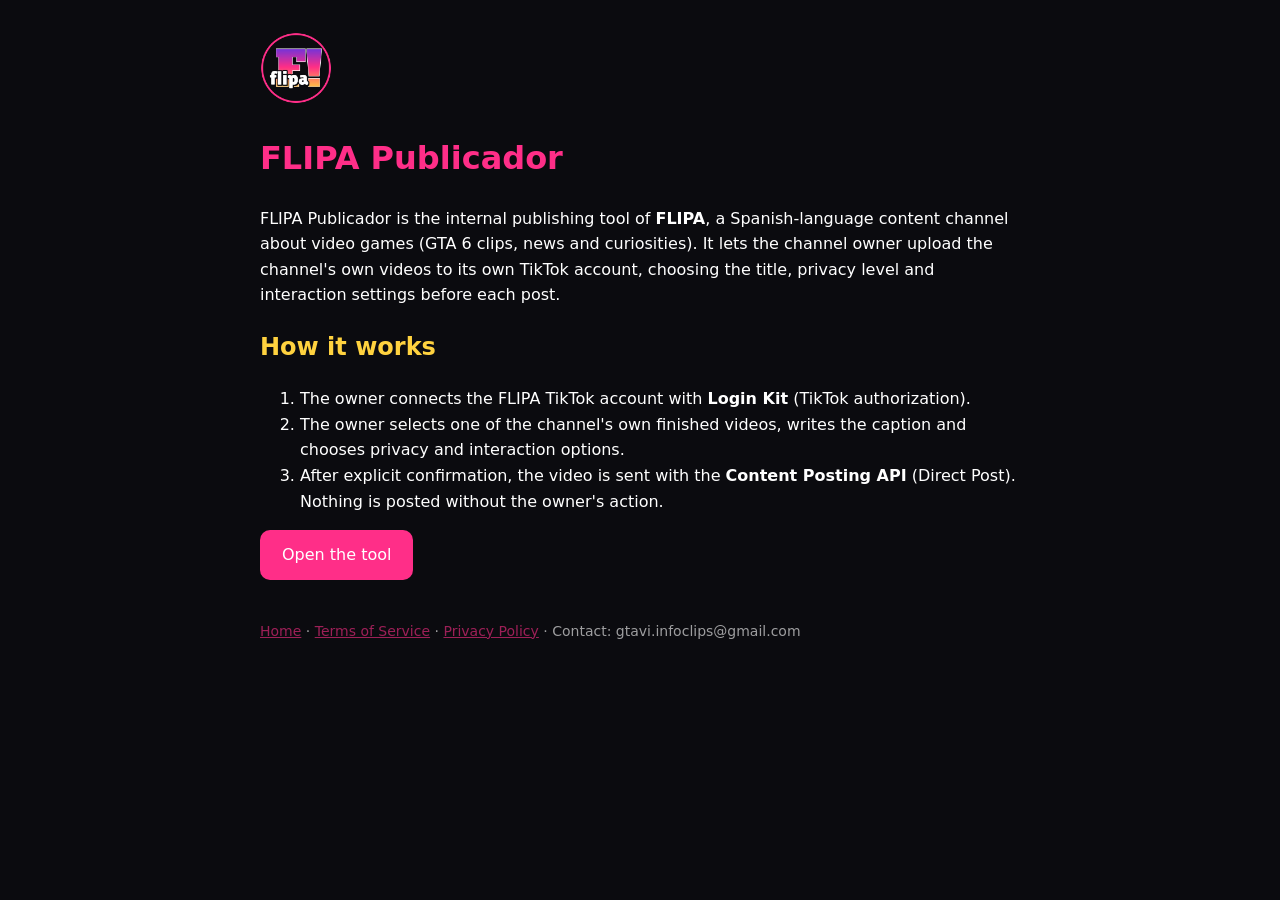
<file: index.html>
<!doctype html><html lang="en"><head><meta charset="utf-8"><meta name="viewport" content="width=device-width,initial-scale=1"><title>FLIPA Publicador</title><link rel="stylesheet" href="style.css"></head><body><main><header><img src="icon-1024.png" alt="FLIPA"></header><h1>FLIPA Publicador</h1>
<p>FLIPA Publicador is the internal publishing tool of <b>FLIPA</b>, a Spanish-language content channel about video games (GTA 6 clips, news and curiosities). It lets the channel owner upload the channel's own videos to its own TikTok account, choosing the title, privacy level and interaction settings before each post.</p>
<h2>How it works</h2>
<ol><li>The owner connects the FLIPA TikTok account with <b>Login Kit</b> (TikTok authorization).</li>
<li>The owner selects one of the channel's own finished videos, writes the caption and chooses privacy and interaction options.</li>
<li>After explicit confirmation, the video is sent with the <b>Content Posting API</b> (Direct Post). Nothing is posted without the owner's action.</li></ol>
<p><a class="btn" href="app.html">Open the tool</a></p><footer><a href="/">Home</a> · <a href="terms.html">Terms of Service</a> · <a href="privacy.html">Privacy Policy</a> · Contact: gtavi.infoclips@gmail.com</footer></main></body></html>
</file>
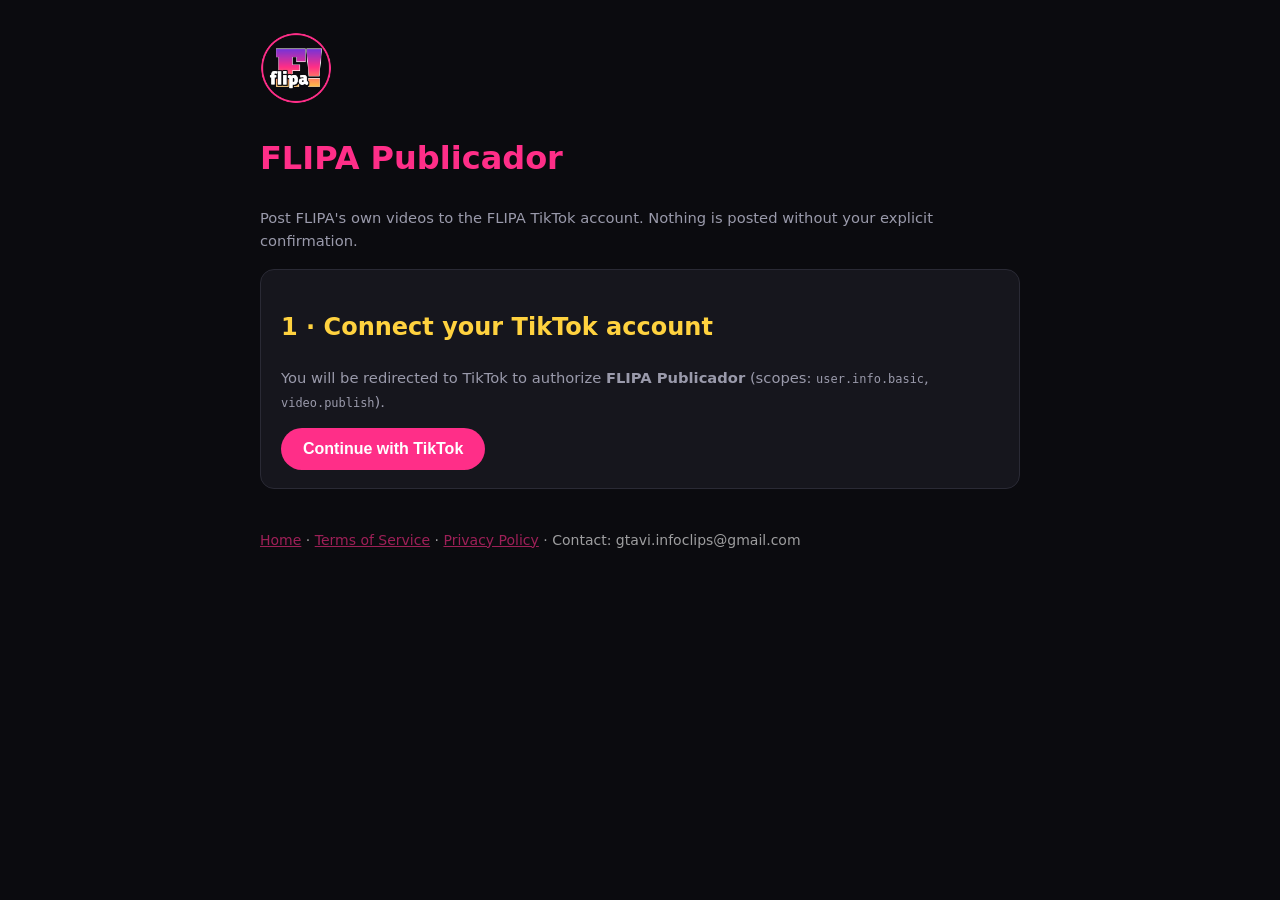
<file: app.html>
<!doctype html>
<html lang="en">
<head>
<meta charset="utf-8">
<meta name="viewport" content="width=device-width,initial-scale=1">
<title>FLIPA Publicador · Post to TikTok</title>
<link rel="stylesheet" href="style.css">
<style>
  main{max-width:760px}
  .card{background:#16161d;border:1px solid #2a2a35;border-radius:14px;padding:18px 20px;margin:16px 0}
  .row{display:flex;gap:14px;align-items:center;flex-wrap:wrap}
  .acct img{width:44px;height:44px;border-radius:50%;object-fit:cover}
  .muted{color:#9a9aab;font-size:.92em}
  label{display:block;margin:12px 0 6px;font-weight:600}
  select,textarea,input[type=datetime-local]{width:100%;box-sizing:border-box;background:#0b0b0f;color:#fff;border:1px solid #33333f;border-radius:8px;padding:10px;font:inherit}
  textarea{min-height:90px}
  .check{display:flex;gap:10px;align-items:center;margin:8px 0;font-weight:400}
  .check input{width:18px;height:18px}
  .videos{display:grid;grid-template-columns:repeat(auto-fill,minmax(210px,1fr));gap:10px}
  .vid{border:2px solid #2a2a35;border-radius:10px;padding:10px;cursor:pointer;background:#0f0f14}
  .vid.sel{border-color:#FF2E88}
  .preview{display:flex;justify-content:center}
  .preview iframe{width:300px;height:533px;border:0;border-radius:12px;background:#000}
  .btn{display:inline-block;background:#FF2E88;color:#fff;border:0;border-radius:999px;padding:12px 22px;font-weight:700;cursor:pointer;text-decoration:none}
  .btn[disabled]{opacity:.4;cursor:not-allowed}
  .btn.ghost{background:transparent;border:1px solid #444;color:#ddd}
  .note{background:#1e1a10;border:1px solid #5c4a14;color:#ffd23f;border-radius:8px;padding:10px;margin:10px 0}
  .ok{background:#0f1e14;border-color:#1f5c33;color:#7dffa8}
  .err{background:#240f12;border-color:#6b1d27;color:#ff8a9b}
  .hidden{display:none}
  .sub{margin-left:28px}
</style>
</head>
<body><main>
<header><img src="icon-1024.png" alt="FLIPA" style="width:72px;border-radius:16px"></header>
<h1>FLIPA Publicador</h1>
<p class="muted">Post FLIPA's own videos to the FLIPA TikTok account. Nothing is posted without your explicit confirmation.</p>

<!-- 1. Login -->
<section id="login" class="card">
  <h2>1 · Connect your TikTok account</h2>
  <p class="muted">You will be redirected to TikTok to authorize <b>FLIPA Publicador</b> (scopes: <code>user.info.basic</code>, <code>video.publish</code>).</p>
  <button class="btn" id="btnLogin">Continue with TikTok</button>
</section>

<!-- 2. Tool -->
<section id="tool" class="hidden">
  <div class="card row acct">
    <img id="avatar" alt="">
    <div><div class="muted">Posting to TikTok account</div><b id="nick"></b></div>
    <span style="flex:1"></span>
    <button class="btn ghost" id="btnLogout">Disconnect</button>
  </div>

  <div class="card">
    <h2>2 · Choose a video</h2>
    <div id="videos" class="videos"><span class="muted">Loading FLIPA's videos…</span></div>
  </div>

  <div id="form" class="card hidden">
    <h2>3 · Post settings</h2>
    <div class="preview"><iframe id="preview" allow="autoplay" title="Video preview"></iframe></div>

    <label for="title">Caption</label>
    <textarea id="title" maxlength="2200"></textarea>

    <label for="privacy">Who can view this video</label>
    <select id="privacy"><option value="" selected disabled>Select privacy</option></select>

    <label>Allow users to</label>
    <div class="check"><input type="checkbox" id="c_comment"><span>Comment</span></div>
    <div class="check"><input type="checkbox" id="c_duet"><span>Duet</span></div>
    <div class="check"><input type="checkbox" id="c_stitch"><span>Stitch</span></div>

    <label>Content disclosure</label>
    <div class="check"><input type="checkbox" id="disclose"><span>Disclose video content <span class="muted">— turn on if this video promotes yourself, a brand, product or service</span></span></div>
    <div id="discloseBox" class="sub hidden">
      <div class="check"><input type="checkbox" id="b_yours"><span><b>Your brand</b> — you are promoting yourself or your own business</span></div>
      <div class="check"><input type="checkbox" id="b_branded"><span><b>Branded content</b> — you are promoting another brand or a third party</span></div>
      <div id="discloseLabel" class="note hidden"></div>
      <div id="discloseNeed" class="note hidden">You need to indicate if your content promotes yourself, a third party, or both.</div>
    </div>

    <label>When</label>
    <div class="check"><input type="radio" name="when" id="w_now" checked><span>Post now</span></div>
    <div class="check"><input type="radio" name="when" id="w_later"><span>Schedule (Spain time)</span></div>
    <input type="datetime-local" id="whenAt" class="hidden">
    <div class="check"><input type="checkbox" id="asDefault"><span class="muted">Use these settings for FLIPA's automatic queue</span></div>

    <p id="consent" class="muted" style="margin-top:16px"></p>
    <div id="durWarn" class="note err hidden"></div>
    <button class="btn" id="btnPost" disabled>Post to TikTok</button>
    <div id="result" class="note hidden"></div>
  </div>
</section>

<footer><a href="/">Home</a> · <a href="terms.html">Terms of Service</a> · <a href="privacy.html">Privacy Policy</a> · Contact: gtavi.infoclips@gmail.com</footer>
</main>

<script>
// Configuracion publica (el client key NO es secreto; el secreto vive solo en el backend de Apps Script).
const CONFIG = {
  clientKey: 'sbawsxuryn53q6w8ef',
  backend: 'https://script.google.com/macros/s/AKfycbwyRD4hBNhfQ_yggmsDw3bQk7nys-DvvBc2SdDQtJykheyRoc6QVwvBRHyHWqfIifmT/exec',
  redirect: 'https://gtavi-infoclips.github.io/app.html',
  scopes: 'user.info.basic,video.publish'
};
const $ = id => document.getElementById(id);
const PRIV = { PUBLIC_TO_EVERYONE: 'Everyone', MUTUAL_FOLLOW_FRIENDS: 'Friends', FOLLOWER_OF_CREATOR: 'Followers', SELF_ONLY: 'Only me' };
let creator = null, chosen = null;

async function api(action, extra) {
  // text/plain evita la peticion previa CORS; Apps Script responde con JSON legible desde el navegador
  const r = await fetch(CONFIG.backend, { method: 'POST', body: JSON.stringify(Object.assign({ action, sid: localStorage.flipaSid }, extra || {})) });
  const j = await r.json();
  if (!j.ok) throw new Error(j.error);
  return j.data;
}
function show(el, msg, cls) { el.className = 'note ' + (cls || ''); el.textContent = msg; }

// ---------- login
$('btnLogin').onclick = () => {
  const state = crypto.randomUUID();
  sessionStorage.flipaState = state;
  const u = new URL('https://www.tiktok.com/v2/auth/authorize/');
  u.search = new URLSearchParams({ client_key: CONFIG.clientKey, scope: CONFIG.scopes, response_type: 'code', redirect_uri: CONFIG.redirect, state }).toString();
  location.href = u.toString();
};
$('btnLogout').onclick = async () => { try { await api('logout'); } catch (e) {} localStorage.removeItem('flipaSid'); location.href = CONFIG.redirect; };

async function init() {
  const q = new URLSearchParams(location.search);
  if (q.get('code')) {
    if (q.get('state') !== sessionStorage.flipaState) { alertBox('Login failed (state mismatch). Please try again.'); return; }
    try {
      const d = await api('exchange', { code: q.get('code') });
      localStorage.flipaSid = d.sid;
    } catch (e) { alertBox('Login failed: ' + e.message); return; }
    history.replaceState({}, '', CONFIG.redirect);
  } else if (q.get('error')) { alertBox('TikTok authorization was cancelled: ' + q.get('error_description')); }
  if (!localStorage.flipaSid) return;
  try {
    const me = await api('me');
    $('nick').textContent = me.display_name || 'TikTok account';
    if (me.avatar_url) $('avatar').src = me.avatar_url;
    $('login').classList.add('hidden'); $('tool').classList.remove('hidden');
    await loadCreator();
    await loadVideos();
  } catch (e) { localStorage.removeItem('flipaSid'); alertBox(e.message); }
}
function alertBox(m) { const d = document.createElement('div'); d.className = 'note err'; d.textContent = m; $('login').appendChild(d); }

// ---------- creator info (obligatorio antes de mostrar el formulario)
async function loadCreator() {
  creator = await api('creator');
  $('nick').textContent = creator.creator_nickname || $('nick').textContent;
  if (creator.creator_avatar_url) $('avatar').src = creator.creator_avatar_url;
  const sel = $('privacy');
  (creator.privacy_level_options || []).forEach(v => { const o = document.createElement('option'); o.value = v; o.textContent = PRIV[v] || v; sel.appendChild(o); });
  // Interacciones desactivadas por la configuracion de la cuenta: se muestran grises y no se pueden activar
  [['comment_disabled', 'c_comment'], ['duet_disabled', 'c_duet'], ['stitch_disabled', 'c_stitch']].forEach(([k, id]) => {
    if (creator[k]) { $(id).checked = false; $(id).disabled = true; $(id).parentElement.title = 'Disabled in your TikTok privacy settings'; }
  });
}

// ---------- videos de la cola de FLIPA
async function loadVideos() {
  const list = await api('queue'), box = $('videos');
  box.innerHTML = '';
  if (!list.length) { box.innerHTML = '<span class="muted">No pending videos in FLIPA\'s queue.</span>'; return; }
  list.forEach(v => {
    const d = document.createElement('div');
    d.className = 'vid';
    d.innerHTML = '<b></b><div class="muted"></div>';
    d.querySelector('b').textContent = v.title || v.id;
    d.querySelector('div').textContent = v.tt_at ? 'Planned: ' + v.tt_at : v.id;
    d.onclick = () => choose(v, d);
    box.appendChild(d);
  });
}
function choose(v, el) {
  document.querySelectorAll('.vid').forEach(x => x.classList.remove('sel'));
  el.classList.add('sel'); chosen = v;
  $('preview').src = 'https://drive.google.com/file/d/' + v.drive + '/preview';
  $('title').value = v.caption || v.title || '';
  if (v.tt_at) { $('w_later').checked = true; $('whenAt').value = v.tt_at.replace(' ', 'T'); }
  $('form').classList.remove('hidden'); $('result').classList.add('hidden');
  refresh();
}

// ---------- reglas de la UX de TikTok
['privacy', 'disclose', 'b_yours', 'b_branded', 'w_now', 'w_later', 'whenAt'].forEach(id => $(id).addEventListener('change', refresh));
function refresh() {
  const disclose = $('disclose').checked, yours = $('b_yours').checked, branded = $('b_branded').checked;
  $('discloseBox').classList.toggle('hidden', !disclose);
  if (!disclose) { $('b_yours').checked = false; $('b_branded').checked = false; }
  // El contenido de marca no puede ser privado
  const only = [...$('privacy').options].find(o => o.value === 'SELF_ONLY');
  if (only) { only.disabled = disclose && branded; only.title = only.disabled ? 'Branded content visibility cannot be set to private.' : ''; }
  if (disclose && branded && $('privacy').value === 'SELF_ONLY') $('privacy').value = '';
  const lab = $('discloseLabel');
  if (disclose && (yours || branded)) { lab.classList.remove('hidden'); lab.textContent = branded ? "Your photo/video will be labeled as 'Paid partnership'" : "Your photo/video will be labeled as 'Promotional content'"; }
  else lab.classList.add('hidden');
  $('discloseNeed').classList.toggle('hidden', !(disclose && !yours && !branded));
  $('consent').innerHTML = (disclose && branded)
    ? "By posting, you agree to TikTok's <a href='https://www.tiktok.com/legal/page/global/bc-policy/en' target='_blank'>Branded Content Policy</a> and <a href='https://www.tiktok.com/legal/page/global/music-usage-confirmation/en' target='_blank'>Music Usage Confirmation</a>."
    : "By posting, you agree to TikTok's <a href='https://www.tiktok.com/legal/page/global/music-usage-confirmation/en' target='_blank'>Music Usage Confirmation</a>.";
  $('whenAt').classList.toggle('hidden', !$('w_later').checked);
  const okWhen = $('w_now').checked || !!$('whenAt').value;
  $('btnPost').disabled = !(chosen && $('privacy').value && okWhen && !(disclose && !yours && !branded));
}

// ---------- publicar
$('btnPost').onclick = async () => {
  const btn = $('btnPost'), res = $('result');
  btn.disabled = true;
  const later = $('w_later').checked;
  const body = {
    row: chosen.row, drive: chosen.drive, title: $('title').value, privacy_level: $('privacy').value,
    disable_comment: !$('c_comment').checked, disable_duet: !$('c_duet').checked, disable_stitch: !$('c_stitch').checked,
    brand_organic_toggle: $('disclose').checked && $('b_yours').checked, brand_content_toggle: $('disclose').checked && $('b_branded').checked,
    when: later ? $('whenAt').value.replace('T', ' ') : '', default_for_queue: $('asDefault').checked
  };
  show(res, later ? 'Saving the scheduled post…' : 'Uploading your video to TikTok…');
  try {
    const d = await api('publish', body);
    if (d.scheduled) { show(res, 'Scheduled for ' + d.scheduled + ' (Spain time). It will be posted automatically.', 'ok'); return; }
    show(res, 'Video sent. TikTok is processing it — it may take a few minutes to appear on your profile.', 'ok');
    poll(d.publish_id);
  } catch (e) { show(res, 'Could not post: ' + e.message, 'err'); btn.disabled = false; }
};
async function poll(id) {
  for (let i = 0; i < 30; i++) {
    await new Promise(r => setTimeout(r, 5000));
    try {
      const s = await api('status', { publish_id: id });
      if (s.status === 'PUBLISH_COMPLETE') { show($('result'), 'Posted! It is now on your TikTok profile.', 'ok'); return; }
      if (s.status === 'FAILED') { show($('result'), 'TikTok could not publish the video: ' + (s.fail_reason || 'unknown reason'), 'err'); return; }
      show($('result'), 'TikTok is processing your video (' + (s.status || 'processing') + ')…', 'ok');
    } catch (e) { /* reintenta */ }
  }
}
init();
</script>
</body>
</html>
</file>
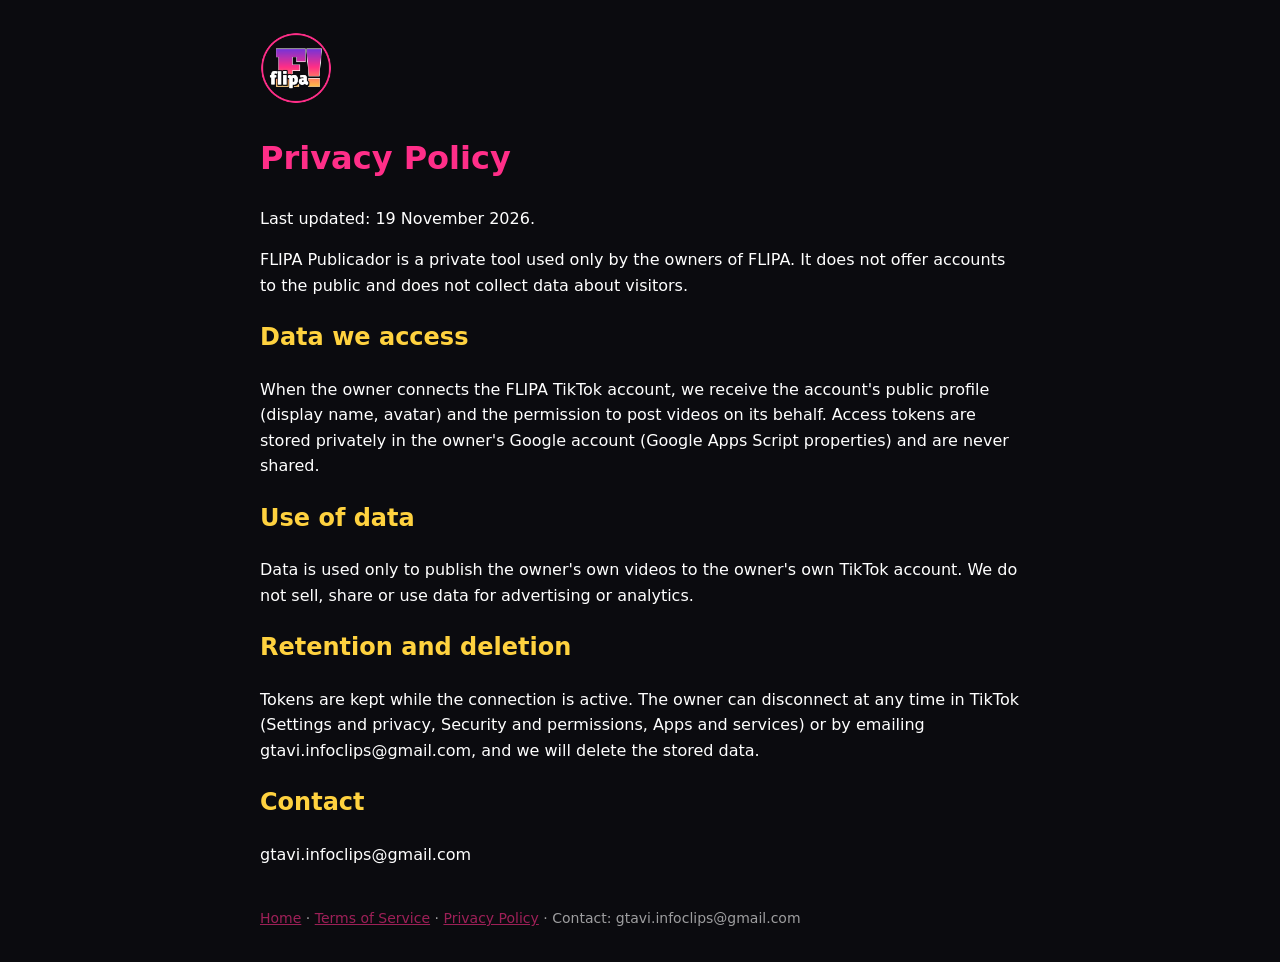
<file: privacy.html>
<!doctype html><html lang="en"><head><meta charset="utf-8"><meta name="viewport" content="width=device-width,initial-scale=1"><title>Privacy Policy - FLIPA Publicador</title><link rel="stylesheet" href="style.css"></head><body><main><header><img src="icon-1024.png" alt="FLIPA"></header><h1>Privacy Policy</h1><p>Last updated: 19 November 2026.</p>
<p>FLIPA Publicador is a private tool used only by the owners of FLIPA. It does not offer accounts to the public and does not collect data about visitors.</p>
<h2>Data we access</h2><p>When the owner connects the FLIPA TikTok account, we receive the account's public profile (display name, avatar) and the permission to post videos on its behalf. Access tokens are stored privately in the owner's Google account (Google Apps Script properties) and are never shared.</p>
<h2>Use of data</h2><p>Data is used only to publish the owner's own videos to the owner's own TikTok account. We do not sell, share or use data for advertising or analytics.</p>
<h2>Retention and deletion</h2><p>Tokens are kept while the connection is active. The owner can disconnect at any time in TikTok (Settings and privacy, Security and permissions, Apps and services) or by emailing gtavi.infoclips@gmail.com, and we will delete the stored data.</p>
<h2>Contact</h2><p>gtavi.infoclips@gmail.com</p><footer><a href="/">Home</a> · <a href="terms.html">Terms of Service</a> · <a href="privacy.html">Privacy Policy</a> · Contact: gtavi.infoclips@gmail.com</footer></main></body></html>
</file>
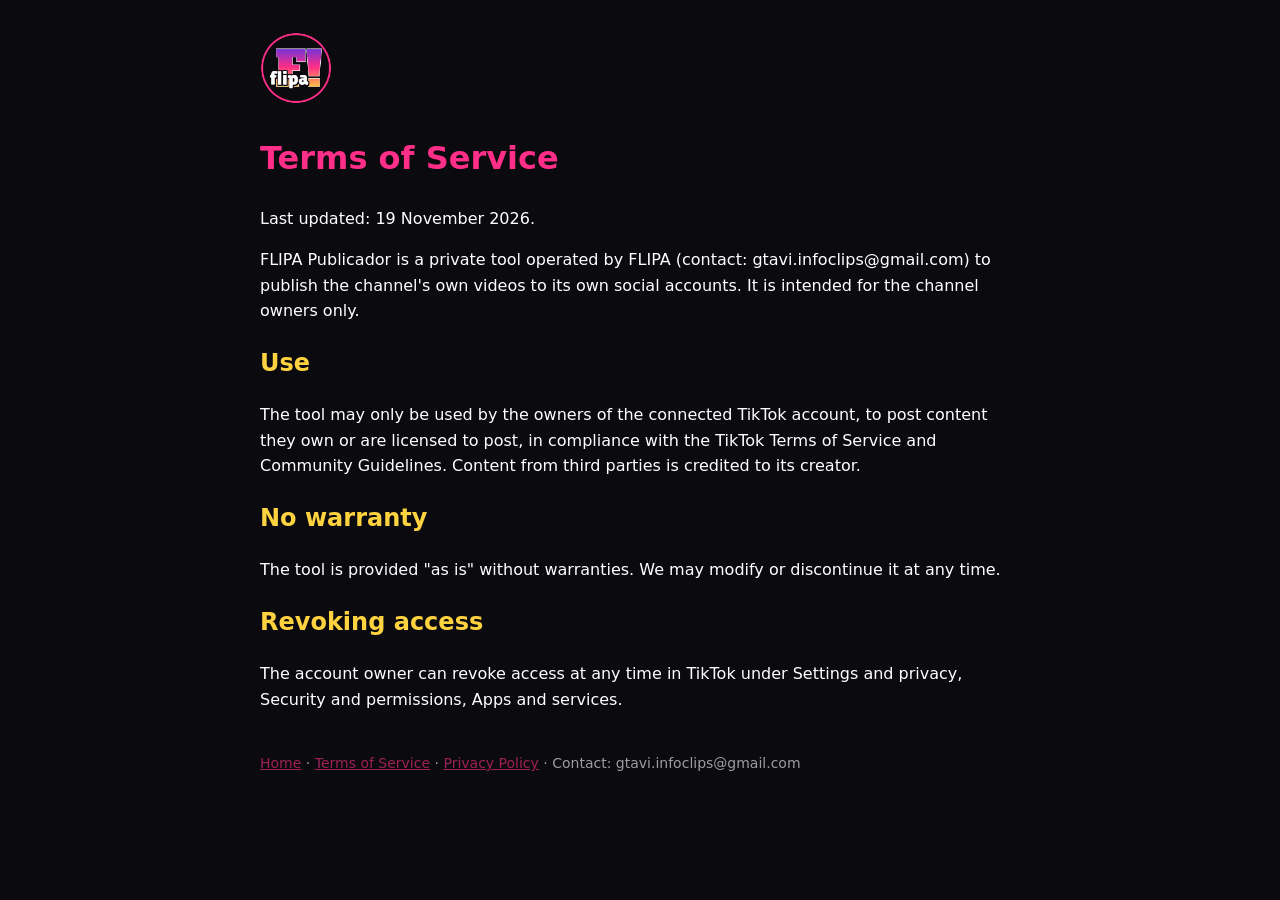
<file: terms.html>
<!doctype html><html lang="en"><head><meta charset="utf-8"><meta name="viewport" content="width=device-width,initial-scale=1"><title>Terms of Service - FLIPA Publicador</title><link rel="stylesheet" href="style.css"></head><body><main><header><img src="icon-1024.png" alt="FLIPA"></header><h1>Terms of Service</h1><p>Last updated: 19 November 2026.</p>
<p>FLIPA Publicador is a private tool operated by FLIPA (contact: gtavi.infoclips@gmail.com) to publish the channel's own videos to its own social accounts. It is intended for the channel owners only.</p>
<h2>Use</h2><p>The tool may only be used by the owners of the connected TikTok account, to post content they own or are licensed to post, in compliance with the TikTok Terms of Service and Community Guidelines. Content from third parties is credited to its creator.</p>
<h2>No warranty</h2><p>The tool is provided "as is" without warranties. We may modify or discontinue it at any time.</p>
<h2>Revoking access</h2><p>The account owner can revoke access at any time in TikTok under Settings and privacy, Security and permissions, Apps and services.</p><footer><a href="/">Home</a> · <a href="terms.html">Terms of Service</a> · <a href="privacy.html">Privacy Policy</a> · Contact: gtavi.infoclips@gmail.com</footer></main></body></html>
</file>
<file: style.css>
body{font-family:system-ui,Segoe UI,Arial,sans-serif;background:#0B0B0F;color:#fff;margin:0;line-height:1.6}
main{max-width:760px;margin:0 auto;padding:32px 20px}h1{color:#FF2E88}h2{color:#FFD23F}a{color:#FF2E88}
.btn{display:inline-block;background:#FF2E88;color:#fff;padding:12px 22px;border-radius:10px;text-decoration:none;border:0;font-size:16px;cursor:pointer}
header img{width:72px;border-radius:50%}footer{opacity:.6;font-size:14px;margin-top:40px}
</file>
